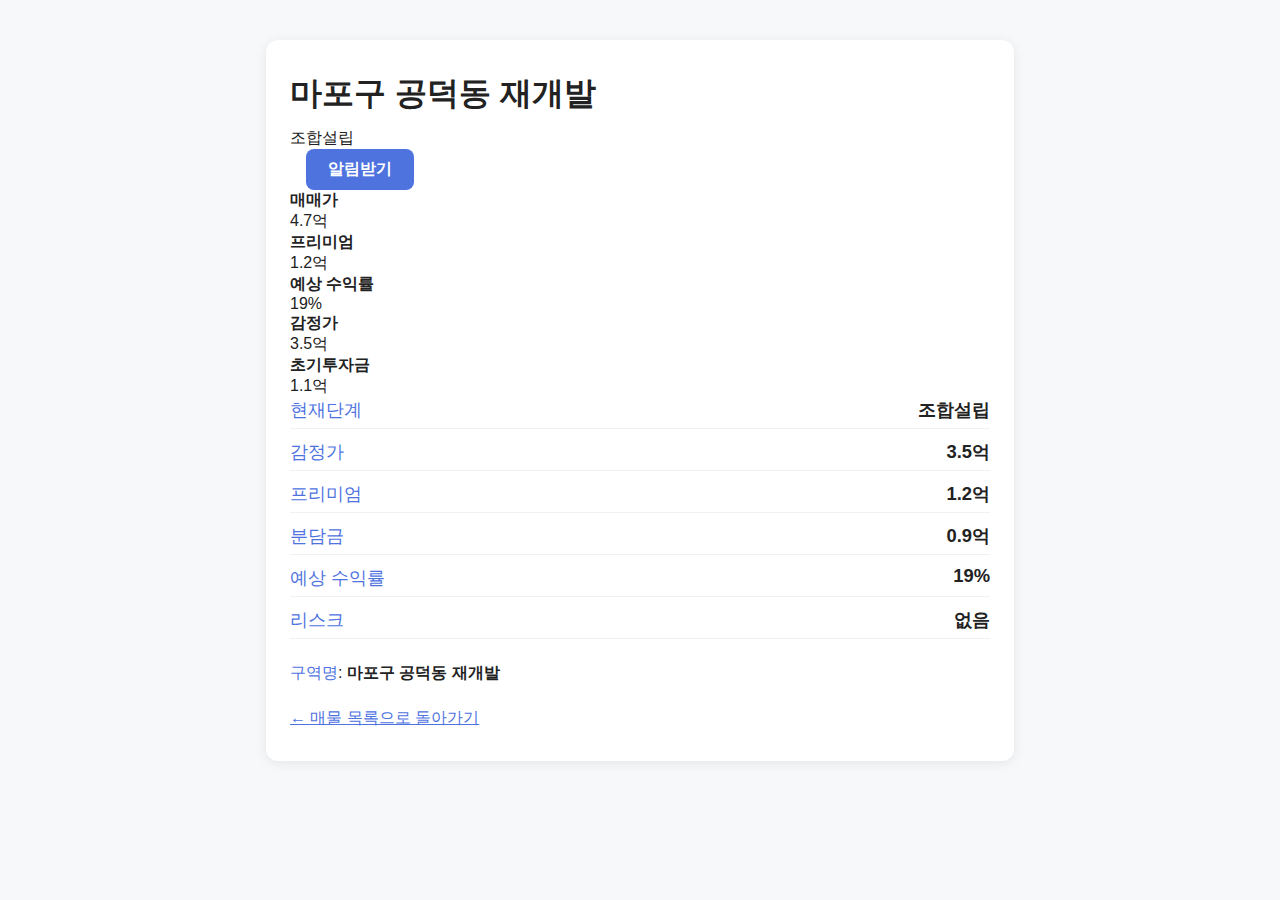
<file: property10.html>
<!DOCTYPE html>
<html lang="ko">
<head>
  <meta charset="UTF-8" />
  <meta name="viewport" content="width=device-width, initial-scale=1.0"/>
  <title>마포구 공덕동 재개발 상세정보</title>
  <link rel="stylesheet" href="styles.css"/>
  <style>
    .property-detail-container { max-width: 700px; margin: 40px auto; background: #fff; border-radius: 12px; box-shadow: 0 2px 12px rgba(0,0,0,0.08); padding: 32px 24px; }
    .property-title { font-size: 2em; font-weight: bold; margin-bottom: 12px; }
    .property-info-list { list-style: none; padding: 0; margin: 0 0 24px 0; }
    .property-info-list li { font-size: 1.15em; margin-bottom: 10px; display: flex; justify-content: space-between; border-bottom: 1px solid #f0f0f0; padding-bottom: 6px; }
    .property-label { color: #4e73df; font-weight: 500; }
    .property-value { color: #222; font-weight: 600; }
    .property-risk { color: #e74c3c; font-weight: bold; }
    .back-link { display: inline-block; margin-top: 24px; color: #4e73df; text-decoration: underline; font-size: 1em; }
    .alarm-btn { display:none; }
    .alarm-square-btn {
      background: #4e73df;
      color: #fff;
      border: none;
      border-radius: 8px;
      padding: 10px 22px;
      font-size: 1em;
      font-weight: 600;
      cursor: pointer;
      margin-left: 16px;
      transition: background 0.2s;
    }
    .alarm-square-btn:hover {
      background: #1c3fa0;
    }
  </style>
</head>
<body>
  <div class="property-detail-container">
    <div class="property-header-row" style="justify-content:space-between;">
      <div style="display: flex; align-items: center; gap: 16px;">
        <div>
          <div class="property-title">마포구 공덕동 재개발</div>
          <div class="property-stage" style="text-align:left;">조합설립</div>
        </div>
      </div>
      <button class="alarm-square-btn" onclick="alert('알람이 설정되었습니다!')">알림받기</button>
    </div>
    <div class="property-summary">
      <div class="summary-item"><strong>매매가</strong><br>4.7억</div>
      <div class="summary-item"><strong>프리미엄</strong><br>1.2억</div>
      <div class="summary-item"><strong>예상 수익률</strong><br>19%</div>
      <div class="summary-item"><strong>감정가</strong><br>3.5억</div>
      <div class="summary-item"><strong>초기투자금</strong><br>1.1억</div>
    </div>
    <ul class="property-info-list">
      <li><span class="property-label">현재단계</span><span class="property-value">조합설립</span></li>
      <li><span class="property-label">감정가</span><span class="property-value">3.5억</span></li>
      <li><span class="property-label">프리미엄</span><span class="property-value">1.2억</span></li>
      <li><span class="property-label">분담금</span><span class="property-value">0.9억</span></li>
      <li><span class="property-label">예상 수익률</span><span class="property-value">19%</span></li>
      <li><span class="property-label">리스크</span><span class="property-value">없음</span></li>
    </ul>
    <div><span class="property-label">구역명</span>: <span class="property-value">마포구 공덕동 재개발</span></div>
    <a href="index.html" class="back-link">← 매물 목록으로 돌아가기</a>
  </div>
</body>
</html>
</file>
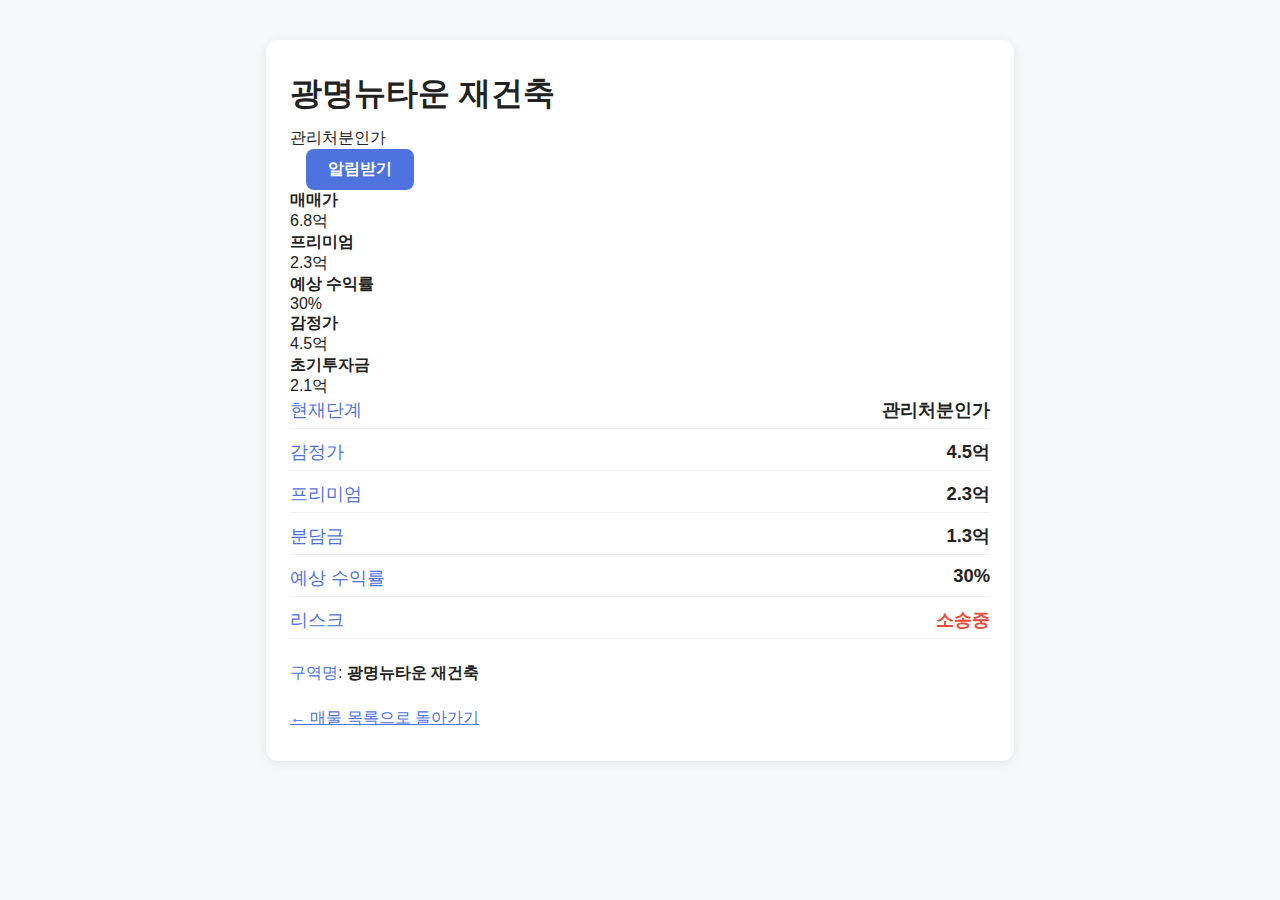
<file: property5.html>
<!DOCTYPE html>
<html lang="ko">
<head>
  <meta charset="UTF-8" />
  <meta name="viewport" content="width=device-width, initial-scale=1.0"/>
  <title>광명뉴타운 재건축 상세정보</title>
  <link rel="stylesheet" href="styles.css"/>
  <style>
    .property-detail-container { max-width: 700px; margin: 40px auto; background: #fff; border-radius: 12px; box-shadow: 0 2px 12px rgba(0,0,0,0.08); padding: 32px 24px; }
    .property-title { font-size: 2em; font-weight: bold; margin-bottom: 12px; }
    .property-info-list { list-style: none; padding: 0; margin: 0 0 24px 0; }
    .property-info-list li { font-size: 1.15em; margin-bottom: 10px; display: flex; justify-content: space-between; border-bottom: 1px solid #f0f0f0; padding-bottom: 6px; }
    .property-label { color: #4e73df; font-weight: 500; }
    .property-value { color: #222; font-weight: 600; }
    .property-risk { color: #e74c3c; font-weight: bold; }
    .back-link { display: inline-block; margin-top: 24px; color: #4e73df; text-decoration: underline; font-size: 1em; }
    .alarm-btn { display:none; }
    .alarm-square-btn {
      background: #4e73df;
      color: #fff;
      border: none;
      border-radius: 8px;
      padding: 10px 22px;
      font-size: 1em;
      font-weight: 600;
      cursor: pointer;
      margin-left: 16px;
      transition: background 0.2s;
    }
    .alarm-square-btn:hover {
      background: #1c3fa0;
    }
  </style>
</head>
<body>
  <div class="property-detail-container">
    <div class="property-header-row" style="justify-content:space-between;">
      <div style="display: flex; align-items: center; gap: 16px;">
        <div>
          <div class="property-title">광명뉴타운 재건축</div>
          <div class="property-stage" style="text-align:left;">관리처분인가</div>
        </div>
      </div>
      <button class="alarm-square-btn" onclick="alert('알람이 설정되었습니다!')">알림받기</button>
    </div>
    <div class="property-summary">
      <div class="summary-item"><strong>매매가</strong><br>6.8억</div>
      <div class="summary-item"><strong>프리미엄</strong><br>2.3억</div>
      <div class="summary-item"><strong>예상 수익률</strong><br>30%</div>
      <div class="summary-item"><strong>감정가</strong><br>4.5억</div>
      <div class="summary-item"><strong>초기투자금</strong><br>2.1억</div>
    </div>
    <ul class="property-info-list">
      <li><span class="property-label">현재단계</span><span class="property-value">관리처분인가</span></li>
      <li><span class="property-label">감정가</span><span class="property-value">4.5억</span></li>
      <li><span class="property-label">프리미엄</span><span class="property-value">2.3억</span></li>
      <li><span class="property-label">분담금</span><span class="property-value">1.3억</span></li>
      <li><span class="property-label">예상 수익률</span><span class="property-value">30%</span></li>
      <li><span class="property-label">리스크</span><span class="property-risk">소송중</span></li>
    </ul>
    <div><span class="property-label">구역명</span>: <span class="property-value">광명뉴타운 재건축</span></div>
    <a href="index.html" class="back-link">← 매물 목록으로 돌아가기</a>
  </div>
</body>
</html>
</file>
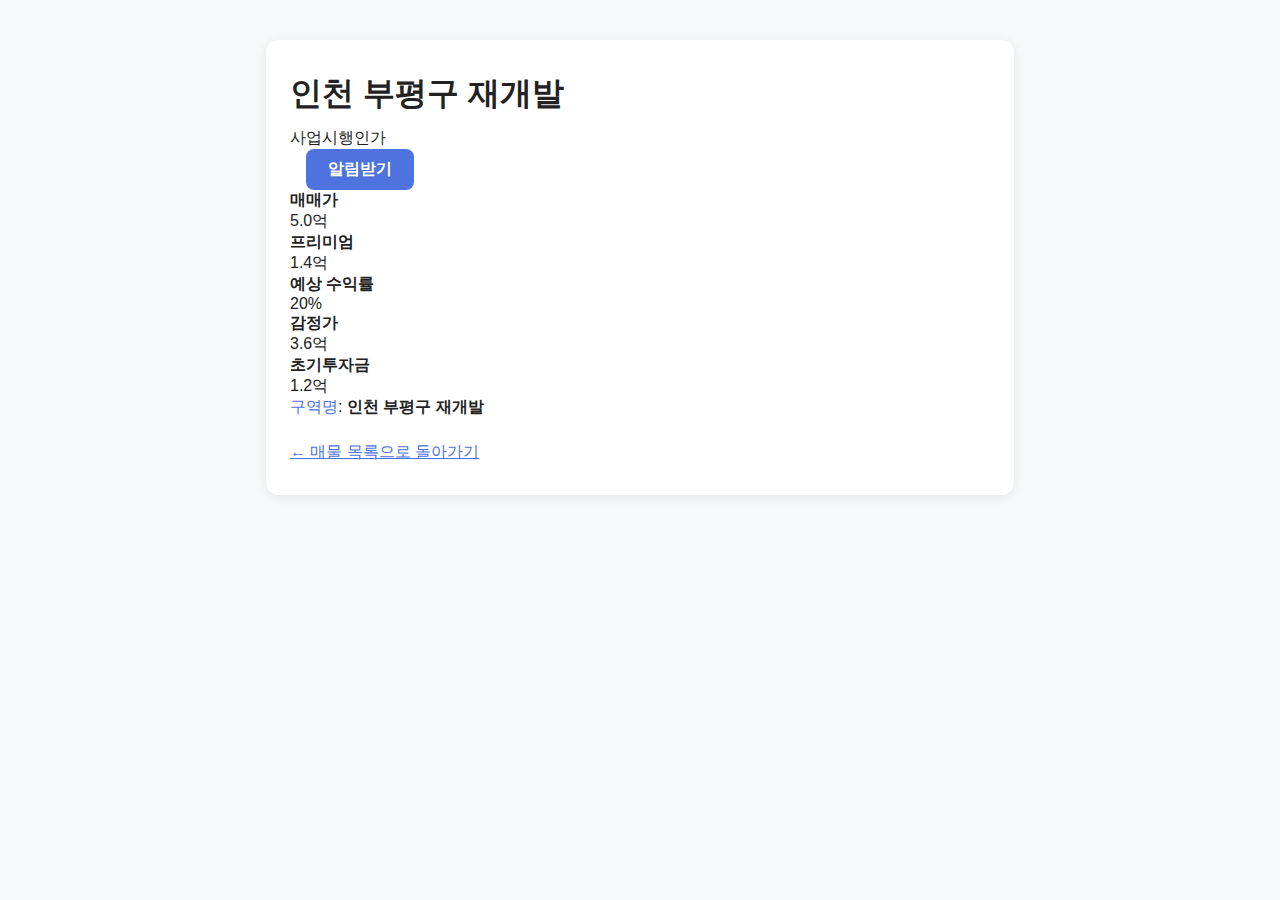
<file: property6.html>
<!DOCTYPE html>
<html lang="ko">
<head>
  <meta charset="UTF-8" />
  <meta name="viewport" content="width=device-width, initial-scale=1.0"/>
  <title>인천 부평구 재개발 상세정보</title>
  <link rel="stylesheet" href="styles.css"/>
  <style>
    .property-detail-container { max-width: 700px; margin: 40px auto; background: #fff; border-radius: 12px; box-shadow: 0 2px 12px rgba(0,0,0,0.08); padding: 32px 24px; }
    .property-title { font-size: 2em; font-weight: bold; margin-bottom: 12px; }
    .property-info-list { list-style: none; padding: 0; margin: 0 0 24px 0; }
    .property-info-list li { font-size: 1.15em; margin-bottom: 10px; display: flex; justify-content: space-between; border-bottom: 1px solid #f0f0f0; padding-bottom: 6px; }
    .property-label { color: #4e73df; font-weight: 500; }
    .property-value { color: #222; font-weight: 600; }
    .property-risk { color: #e74c3c; font-weight: bold; }
    .back-link { display: inline-block; margin-top: 24px; color: #4e73df; text-decoration: underline; font-size: 1em; }
    .alarm-btn { display:none; }
    .alarm-square-btn {
      background: #4e73df;
      color: #fff;
      border: none;
      border-radius: 8px;
      padding: 10px 22px;
      font-size: 1em;
      font-weight: 600;
      cursor: pointer;
      margin-left: 16px;
      transition: background 0.2s;
    }
    .alarm-square-btn:hover {
      background: #1c3fa0;
    }
  </style>
</head>
<body>
  <div class="property-detail-container">
    <div class="property-header-row" style="justify-content:space-between;">
      <div style="display: flex; align-items: center; gap: 16px;">
        <div>
          <div class="property-title">인천 부평구 재개발</div>
          <div class="property-stage" style="text-align:left;">사업시행인가</div>
        </div>
      </div>
      <button class="alarm-square-btn" onclick="alert('알람이 설정되었습니다!')">알림받기</button>
    </div>
    <div class="property-summary">
      <div class="summary-item"><strong>매매가</strong><br>5.0억</div>
      <div class="summary-item"><strong>프리미엄</strong><br>1.4억</div>
      <div class="summary-item"><strong>예상 수익률</strong><br>20%</div>
      <div class="summary-item"><strong>감정가</strong><br>3.6억</div>
      <div class="summary-item"><strong>초기투자금</strong><br>1.2억</div>
    </div>
    <div><span class="property-label">구역명</span>: <span class="property-value">인천 부평구 재개발</span></div>
    <a href="index.html" class="back-link">← 매물 목록으로 돌아가기</a>
  </div>
</body>
</html>
</file>
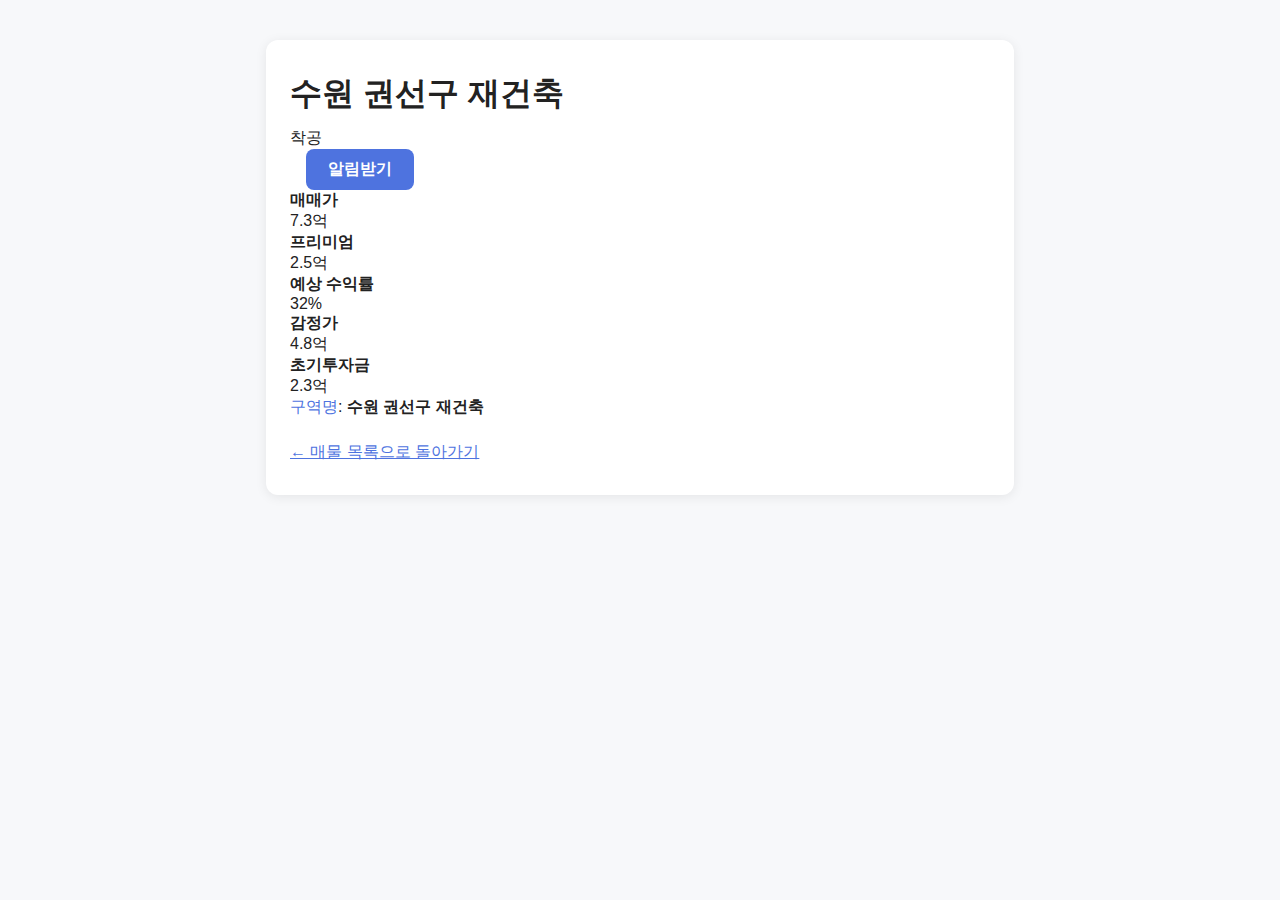
<file: property7.html>
<!DOCTYPE html>
<html lang="ko">
<head>
  <meta charset="UTF-8" />
  <meta name="viewport" content="width=device-width, initial-scale=1.0"/>
  <title>수원 권선구 재건축 상세정보</title>
  <link rel="stylesheet" href="styles.css"/>
  <style>
    .property-detail-container { max-width: 700px; margin: 40px auto; background: #fff; border-radius: 12px; box-shadow: 0 2px 12px rgba(0,0,0,0.08); padding: 32px 24px; }
    .property-title { font-size: 2em; font-weight: bold; margin-bottom: 12px; }
    .property-info-list { list-style: none; padding: 0; margin: 0 0 24px 0; }
    .property-info-list li { font-size: 1.15em; margin-bottom: 10px; display: flex; justify-content: space-between; border-bottom: 1px solid #f0f0f0; padding-bottom: 6px; }
    .property-label { color: #4e73df; font-weight: 500; }
    .property-value { color: #222; font-weight: 600; }
    .property-risk { color: #e74c3c; font-weight: bold; }
    .back-link { display: inline-block; margin-top: 24px; color: #4e73df; text-decoration: underline; font-size: 1em; }
    .alarm-btn { display:none; }
    .alarm-square-btn {
      background: #4e73df;
      color: #fff;
      border: none;
      border-radius: 8px;
      padding: 10px 22px;
      font-size: 1em;
      font-weight: 600;
      cursor: pointer;
      margin-left: 16px;
      transition: background 0.2s;
    }
    .alarm-square-btn:hover {
      background: #1c3fa0;
    }
  </style>
</head>
<body>
  <div class="property-detail-container">
    <div class="property-header-row" style="justify-content:space-between;">
      <div style="display: flex; align-items: center; gap: 16px;">
        <div>
          <div class="property-title">수원 권선구 재건축</div>
          <div class="property-stage" style="text-align:left;">착공</div>
        </div>
      </div>
      <button class="alarm-square-btn" onclick="alert('알람이 설정되었습니다!')">알림받기</button>
    </div>
    <div class="property-summary">
      <div class="summary-item"><strong>매매가</strong><br>7.3억</div>
      <div class="summary-item"><strong>프리미엄</strong><br>2.5억</div>
      <div class="summary-item"><strong>예상 수익률</strong><br>32%</div>
      <div class="summary-item"><strong>감정가</strong><br>4.8억</div>
      <div class="summary-item"><strong>초기투자금</strong><br>2.3억</div>
    </div>
    <div><span class="property-label">구역명</span>: <span class="property-value">수원 권선구 재건축</span></div>
    <a href="index.html" class="back-link">← 매물 목록으로 돌아가기</a>
  </div>
</body>
</html>
</file>
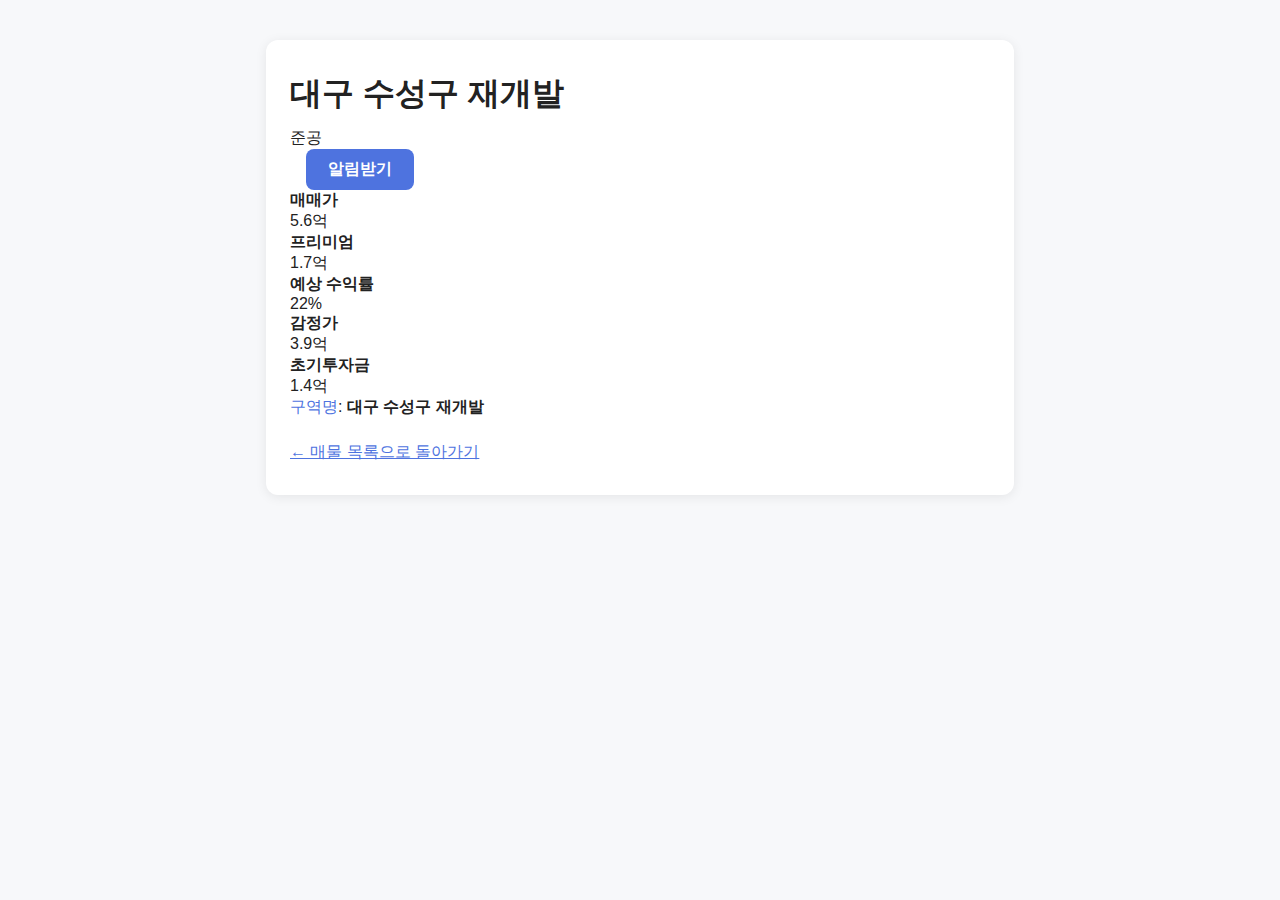
<file: property8.html>
<!DOCTYPE html>
<html lang="ko">
<head>
  <meta charset="UTF-8" />
  <meta name="viewport" content="width=device-width, initial-scale=1.0"/>
  <title>대구 수성구 재개발 상세정보</title>
  <link rel="stylesheet" href="styles.css"/>
  <style>
    .property-detail-container { max-width: 700px; margin: 40px auto; background: #fff; border-radius: 12px; box-shadow: 0 2px 12px rgba(0,0,0,0.08); padding: 32px 24px; }
    .property-title { font-size: 2em; font-weight: bold; margin-bottom: 12px; }
    .property-info-list { list-style: none; padding: 0; margin: 0 0 24px 0; }
    .property-info-list li { font-size: 1.15em; margin-bottom: 10px; display: flex; justify-content: space-between; border-bottom: 1px solid #f0f0f0; padding-bottom: 6px; }
    .property-label { color: #4e73df; font-weight: 500; }
    .property-value { color: #222; font-weight: 600; }
    .property-risk { color: #e74c3c; font-weight: bold; }
    .back-link { display: inline-block; margin-top: 24px; color: #4e73df; text-decoration: underline; font-size: 1em; }
    .alarm-btn { display:none; }
    .alarm-square-btn {
      background: #4e73df;
      color: #fff;
      border: none;
      border-radius: 8px;
      padding: 10px 22px;
      font-size: 1em;
      font-weight: 600;
      cursor: pointer;
      margin-left: 16px;
      transition: background 0.2s;
    }
    .alarm-square-btn:hover {
      background: #1c3fa0;
    }
  </style>
</head>
<body>
  <div class="property-detail-container">
    <div class="property-header-row" style="justify-content:space-between;">
      <div style="display: flex; align-items: center; gap: 16px;">
        <div>
          <div class="property-title">대구 수성구 재개발</div>
          <div class="property-stage" style="text-align:left;">준공</div>
        </div>
      </div>
      <button class="alarm-square-btn" onclick="alert('알람이 설정되었습니다!')">알림받기</button>
    </div>
    <div class="property-summary">
      <div class="summary-item"><strong>매매가</strong><br>5.6억</div>
      <div class="summary-item"><strong>프리미엄</strong><br>1.7억</div>
      <div class="summary-item"><strong>예상 수익률</strong><br>22%</div>
      <div class="summary-item"><strong>감정가</strong><br>3.9억</div>
      <div class="summary-item"><strong>초기투자금</strong><br>1.4억</div>
    </div>
    <div><span class="property-label">구역명</span>: <span class="property-value">대구 수성구 재개발</span></div>
    <a href="index.html" class="back-link">← 매물 목록으로 돌아가기</a>
  </div>
</body>
</html>
</file>
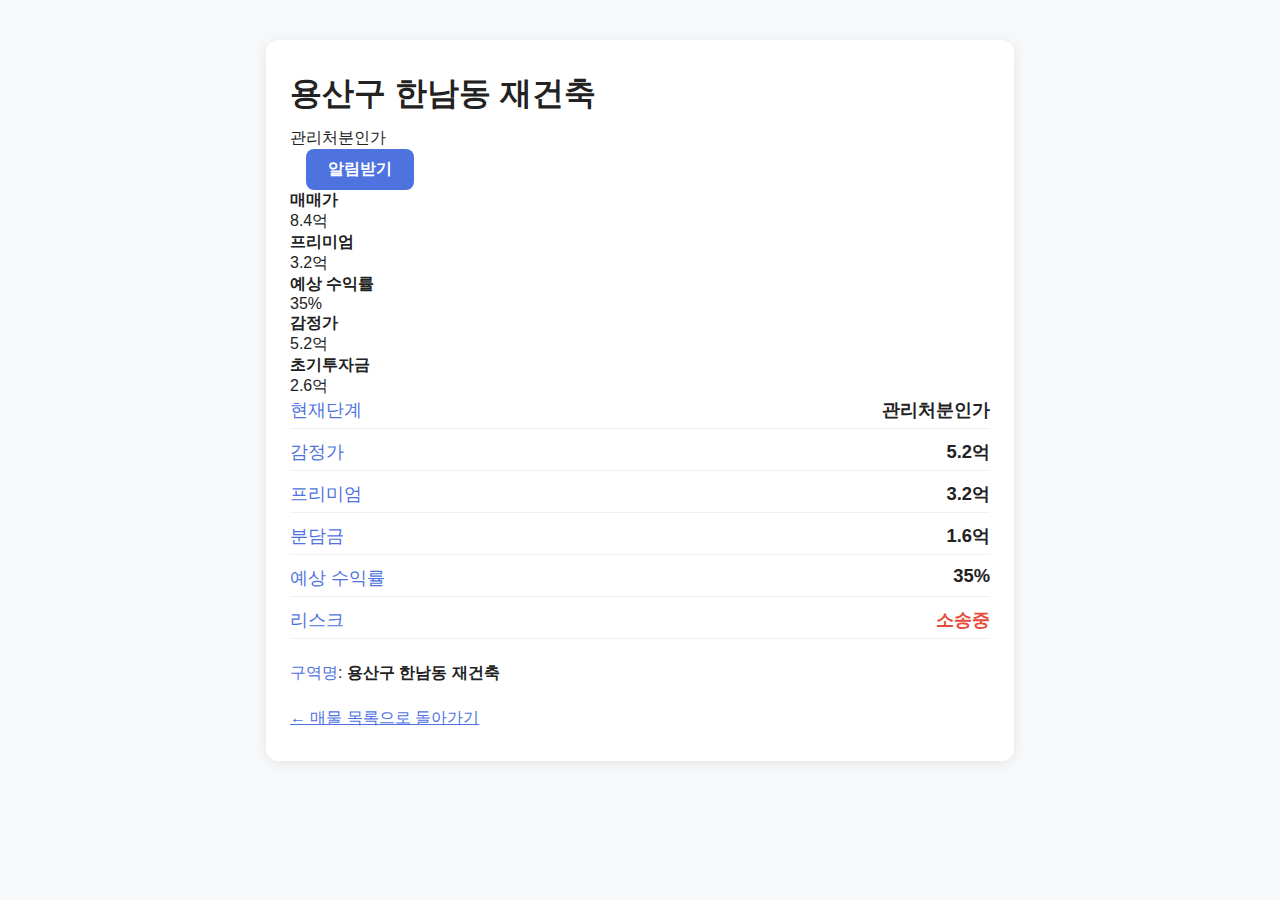
<file: property9.html>
<!DOCTYPE html>
<html lang="ko">
<head>
  <meta charset="UTF-8" />
  <meta name="viewport" content="width=device-width, initial-scale=1.0"/>
  <title>용산구 한남동 재건축 상세정보</title>
  <link rel="stylesheet" href="styles.css"/>
  <style>
    .property-detail-container { max-width: 700px; margin: 40px auto; background: #fff; border-radius: 12px; box-shadow: 0 2px 12px rgba(0,0,0,0.08); padding: 32px 24px; }
    .property-title { font-size: 2em; font-weight: bold; margin-bottom: 12px; }
    .property-info-list { list-style: none; padding: 0; margin: 0 0 24px 0; }
    .property-info-list li { font-size: 1.15em; margin-bottom: 10px; display: flex; justify-content: space-between; border-bottom: 1px solid #f0f0f0; padding-bottom: 6px; }
    .property-label { color: #4e73df; font-weight: 500; }
    .property-value { color: #222; font-weight: 600; }
    .property-risk { color: #e74c3c; font-weight: bold; }
    .back-link { display: inline-block; margin-top: 24px; color: #4e73df; text-decoration: underline; font-size: 1em; }
    .alarm-btn { display:none; }
    .alarm-square-btn {
      background: #4e73df;
      color: #fff;
      border: none;
      border-radius: 8px;
      padding: 10px 22px;
      font-size: 1em;
      font-weight: 600;
      cursor: pointer;
      margin-left: 16px;
      transition: background 0.2s;
    }
    .alarm-square-btn:hover {
      background: #1c3fa0;
    }
  </style>
</head>
<body>
  <div class="property-detail-container">
    <div class="property-header-row" style="justify-content:space-between;">
      <div style="display: flex; align-items: center; gap: 16px;">
        <div>
          <div class="property-title">용산구 한남동 재건축</div>
          <div class="property-stage" style="text-align:left;">관리처분인가</div>
        </div>
      </div>
      <button class="alarm-square-btn" onclick="alert('알람이 설정되었습니다!')">알림받기</button>
    </div>
    <div class="property-summary">
      <div class="summary-item"><strong>매매가</strong><br>8.4억</div>
      <div class="summary-item"><strong>프리미엄</strong><br>3.2억</div>
      <div class="summary-item"><strong>예상 수익률</strong><br>35%</div>
      <div class="summary-item"><strong>감정가</strong><br>5.2억</div>
      <div class="summary-item"><strong>초기투자금</strong><br>2.6억</div>
    </div>
    <ul class="property-info-list">
      <li><span class="property-label">현재단계</span><span class="property-value">관리처분인가</span></li>
      <li><span class="property-label">감정가</span><span class="property-value">5.2억</span></li>
      <li><span class="property-label">프리미엄</span><span class="property-value">3.2억</span></li>
      <li><span class="property-label">분담금</span><span class="property-value">1.6억</span></li>
      <li><span class="property-label">예상 수익률</span><span class="property-value">35%</span></li>
      <li><span class="property-label">리스크</span><span class="property-risk">소송중</span></li>
    </ul>
    <div><span class="property-label">구역명</span>: <span class="property-value">용산구 한남동 재건축</span></div>
    <a href="index.html" class="back-link">← 매물 목록으로 돌아가기</a>
  </div>
</body>
</html>
</file>
<file: styles.css>
body {
  font-family: 'Noto Sans KR', sans-serif;
  margin: 0;
  background: #f7f8fa;
  color: #222;
}
header {
  display: flex;
  justify-content: space-between;
  align-items: center;
  background: #10131a;
  color: #fff;
  padding: 16px 32px;
}
.logo {
  font-size: 1.5em;
  font-weight: bold;
}
.logo-re {
  color: #4fdfff;
  font-family: inherit;
  font-weight: 900;
  letter-spacing: -2px;
}
.logo-balance {
  color: #fff;
  font-family: inherit;
  font-weight: 900;
  letter-spacing: -2px;
}
nav a {
  color: #fff;
  margin-left: 24px;
  text-decoration: none;
  font-weight: 500;
}
nav a:hover {
  text-decoration: underline;
}
.hero {
  background: linear-gradient(90deg, #4e73df 60%, #1cc88a 100%);
  color: #fff;
  text-align: center;
  padding: 60px 20px 40px 20px;
}
.hero h1 {
  margin-bottom: 24px;
  font-size: 2em;
}
.search-bar {
  display: flex;
  justify-content: center;
  gap: 8px;
}
.search-bar input {
  padding: 10px;
  width: 240px;
  border: none;
  border-radius: 4px;
}
.search-bar button {
  padding: 10px 20px;
  background: #1cc88a;
  color: #fff;
  border: none;
  border-radius: 4px;
  font-weight: bold;
  cursor: pointer;
}
.features {
  display: flex;
  justify-content: space-around;
  background: #f7f8fa;
  padding: 24px 0;
  margin-bottom: 24px;
  font-weight: 500;
  font-size: 1.5em;
}
.feature-label {
  font-weight: 600;
  color: #222;
  font-size: 1.5em;
  text-decoration: none;
  cursor: pointer;
  transition: color 0.18s;
}
.feature-label:hover, .feature-label:focus {
  color: #4e73df;
}
.feature-title {
  margin-bottom: 0;
  text-align: left;
  display: flex;
  align-items: center;
  justify-content: flex-start;
}
.listings {
  padding: 32px 16px;
  background: #f7f8fa;
}
.listings h2 {
  text-align: center;
  margin-bottom: 24px;
}
.listing-cards {
  display: flex;
  flex-wrap: wrap;
  gap: 24px;
  justify-content: center;
}
#listingCards {
  display: grid;
  grid-template-columns: repeat(4, 1fr);
  gap: 24px;
  max-width: 1200px;
  margin: 0 auto;
}
#listingCards > .listing-card {
  min-width: 0;
}
#listingCards > .listing-card:nth-child(n+9) {
  display: none;
}
.area-grid {
  display: grid;
  grid-template-columns: repeat(4, 1fr);
  gap: 24px;
  max-width: 1200px;
  margin: 0 auto;
}
.area-grid > .listing-card {
  min-width: 0;
}
.area-grid > .listing-card:nth-child(n+9) {
  display: none;
}
.stage-grid {
  display: grid;
  grid-template-columns: repeat(5, 1fr);
  gap: 24px;
  max-width: 1400px;
  margin: 0 auto;
}
.stage-grid > .listing-card {
  min-width: 0;
  min-height: 160px;
  display: flex;
  flex-direction: column;
  justify-content: space-between;
  width: 100%;
}
.stage-grid > .listing-card:nth-child(n+11) {
  display: none;
}
.stage-title {
  display: flex;
  align-items: center;
  gap: 6px;
}
.stage-num {
  font-size: 1.1em;
  font-weight: 700;
  color: #4e73df;
  margin-right: 4px;
}
@media (max-width: 1200px) {
  #listingCards { grid-template-columns: repeat(2, 1fr); }
  .stage-grid { grid-template-columns: repeat(3, 1fr); }
  .area-grid { grid-template-columns: repeat(2, 1fr); }
}
@media (max-width: 800px) {
  #listingCards { grid-template-columns: repeat(2, 1fr); }
  .stage-grid { grid-template-columns: repeat(2, 1fr); }
  .area-grid { grid-template-columns: repeat(2, 1fr); }
  .feature-row { 
    flex-direction: column !important; 
    gap: 16px !important; 
    text-align: center;
  }
  .feature-title { justify-content: center !important; }
  header { 
    flex-direction: column; 
    gap: 16px; 
    padding: 16px;
  }
  nav { 
    display: flex; 
    flex-wrap: wrap; 
    justify-content: center; 
    gap: 16px;
  }
  nav a { margin-left: 0; }
}
@media (max-width: 600px) {
  #listingCards { grid-template-columns: 1fr; }
  .stage-grid { grid-template-columns: repeat(2, 1fr); }
  .area-grid { grid-template-columns: 1fr; }
  .listing-card { 
    width: 100% !important; 
    max-width: 100% !important; 
    margin: 0 auto;
  }
  .hero-main { 
    padding: 24px 16px !important; 
    min-height: 200px !important;
  }
  .hero-message { 
    font-size: 1.2em !important; 
    line-height: 1.3 !important;
  }
  .hero-main h1 { 
    font-size: 1.1em !important; 
    margin-bottom: 16px !important;
  }
  .search-bar { 
    flex-direction: column; 
    gap: 12px; 
    align-items: center;
  }
  .search-bar input { 
    width: 100% !important; 
    max-width: 300px;
  }
  .logo { 
    font-size: 1.8em !important; 
    min-width: auto !important;
  }
}
@media (max-width: 400px) {
  .stage-grid { grid-template-columns: 1fr; }
  .hero-message { font-size: 1em !important; }
  .hero-main h1 { font-size: 1em !important; }
  .logo { font-size: 1.5em !important; }
  nav { flex-direction: column; gap: 8px; }
}
.listing-card {
  background: #fff;
  border-radius: 8px;
  box-shadow: 0 2px 8px rgba(0,0,0,0.07);
  width: 300px;
  padding: 20px;
  transition: box-shadow 0.2s;
}
.listing-card:hover {
  box-shadow: 0 4px 16px rgba(0,0,0,0.13);
}
.listing-card img {
  width: 100%;
  height: 160px;
  object-fit: cover;
  border-radius: 6px;
  margin-bottom: 12px;
}
.listing-info {
  margin-bottom: 8px;
}
.listing-info strong {
  display: inline-block;
  width: 80px;
}
.guide {
  background: #f7f8fa;
  padding: 32px 16px;
  margin: 32px 0;
}
.guide h2 {
  text-align: center;
  margin-bottom: 16px;
}
.guide ul {
  max-width: 600px;
  margin: 0 auto;
  padding-left: 20px;
}
.contact {
  background: #f7f8fa;
  padding: 32px 16px;
}
.contact h2 {
  text-align: center;
  margin-bottom: 16px;
}
#contactForm {
  max-width: 400px;
  margin: 0 auto;
  display: flex;
  flex-direction: column;
  gap: 12px;
}
#contactForm input, #contactForm textarea {
  padding: 10px;
  border: 1px solid #bbb;
  border-radius: 4px;
  font-size: 1em;
}
#contactForm button {
  background: #4e73df;
  color: #fff;
  border: none;
  padding: 12px;
  border-radius: 4px;
  font-weight: bold;
  cursor: pointer;
}
#contactMsg {
  text-align: center;
  margin-top: 12px;
  color: #1cc88a;
  font-weight: bold;
}
footer {
  background: #f7f8fa;
  color: #222;
  text-align: center;
  padding: 20px 0 10px 0;
  font-size: 0.95em;
}
footer a {
  color: #4e73df;
  text-decoration: underline;
}
.map-section {
  background: #fff;
  padding: 32px 16px;
  margin: 32px 0;
}
.map-section h2 {
  text-align: center;
  margin-bottom: 16px;
}
.map-filter {
  text-align: right;
  max-width: 900px;
  margin: 0 auto 8px auto;
}
.leaflet-popup-content {
  min-width: 220px;
  font-size: 0.97em;
  line-height: 1.5;
}
.popup-label {
  font-weight: bold;
  color: #4e73df;
  margin-right: 4px;
}
.popup-value {
  color: #222;
}
.alarm-icon-btn {
  background: #4e73df;
  border: none;
  border-radius: 50%;
  width: 44px;
  height: 44px;
  display: flex;
  align-items: center;
  justify-content: center;
  cursor: pointer;
  margin-left: 8px;
  transition: background 0.2s;
}
.alarm-icon-btn span {
  font-size: 1.6em;
  color: #fff;
}
.alarm-icon-btn:hover {
  background: #1c3fa0;
}
.hero-bg {
  background: url('https://images.unsplash.com/photo-1465101046530-73398c7f28ca?auto=format&fit=crop&w=1200&q=80') center center/cover no-repeat;
  min-height: 180px;
  display: flex;
  align-items: flex-end;
  justify-content: center;
  position: relative;
}
.hero-message {
  color: #fff;
  font-size: 2.2em;
  font-weight: 800;
  text-align: center;
  max-width: 900px;
  margin: 0 auto;
  letter-spacing: -1px;
  line-height: 1.25;
  text-shadow: 0 4px 32px rgba(0,0,0,0.45), 0 1px 0 #222;
}
.hero-content {
  margin-top: 32px;
  text-align: center;
}
.hero-intro-bg {
  position: relative;
  min-height: 320px;
  display: flex;
  align-items: center;
  justify-content: center;
  background: #10131a;
  overflow: hidden;
}
.hero-intro-bg::before {
  content: '';
  position: absolute;
  top: 0; left: 0; right: 0; bottom: 0;
  background: url('/image/data_image.jpg') center center/cover no-repeat;
  opacity: 0.1;
  z-index: 0;
}
.hero-message {
  position: relative;
  z-index: 1;
  color: #fff;
  font-size: 2.2em;
  font-weight: 800;
  text-align: center;
  max-width: 900px;
  margin: 0 auto;
  letter-spacing: -1px;
  line-height: 1.25;
  text-shadow: 0 4px 32px rgba(0,0,0,0.45), 0 1px 0 #222;
}
.hero-search {
  margin-top: 0;
  text-align: center;
  padding: 48px 0 48px 0;
  background: #1a2340;
}
.hero-search h1 {
  color: #fff;
  font-size: 2em;
  font-weight: 800;
  margin-bottom: 28px;
  letter-spacing: -1px;
}
.search-bar input {
  background: #232b45;
  color: #fff;
  border: none;
  border-radius: 4px;
  padding: 12px;
  width: 260px;
  font-size: 1.1em;
}
.search-bar input::placeholder {
  color: #bfc6e0;
}
.search-bar button {
  background: #4e73df;
  color: #fff;
  border: none;
  border-radius: 4px;
  padding: 12px 24px;
  font-size: 1.1em;
  font-weight: bold;
  margin-left: 8px;
  cursor: pointer;
  transition: background 0.2s;
}
.search-bar button:hover {
  background: #1c3fa0;
}
.hero-main {
  position: relative;
  min-height: 340px;
  display: flex;
  flex-direction: column;
  align-items: center;
  justify-content: center;
  background: #10131a;
  padding: 64px 0 56px 0;
  text-align: center;
  overflow: hidden;
}
.hero-main::before {
  content: '';
  position: absolute;
  top: 0; left: 0; right: 0; bottom: 0;
  background: url('/image/data_image.jpg') center center/cover no-repeat;
  opacity: 0.1;
  z-index: 0;
}
.hero-message, .hero-main h1, .search-bar { position: relative; z-index: 1; }
.hero-message {
  color: #fff;
  font-size: 1.1em;
  font-weight: 100;
  margin-bottom: 32px;
  letter-spacing: 0;
  line-height: 1.5;
  text-shadow: 0 2px 16px rgba(0,0,0,0.25);
}
.hero-main h1 {
  color: #fff;
  font-size: 2em;
  font-weight: 800;
  margin-bottom: 28px;
  letter-spacing: -1px;
}
.search-bar input {
  background: #232b45;
  color: #fff;
  border: none;
  border-radius: 4px;
  padding: 12px;
  width: 260px;
  font-size: 1.1em;
}
.search-bar input::placeholder {
  color: #bfc6e0;
}
.search-bar button {
  background: #4e73df;
  color: #fff;
  border: none;
  border-radius: 4px;
  padding: 12px 24px;
  font-size: 1.1em;
  font-weight: bold;
  margin-left: 8px;
  cursor: pointer;
  transition: background 0.2s;
}
.search-bar button:hover {
  background: #1c3fa0;
}
.listings h2, .map-section h2, .guide h2, .contact h2 {
  font-size: 2em;
  font-weight: 800;
  margin-bottom: 28px;
  letter-spacing: -1px;
  color: #222;
}
.guide ul {
  display: flex;
  flex-wrap: wrap;
  gap: 24px;
  justify-content: center;
  padding-left: 0;
  margin-top: 24px;
}
.guide ul li {
  list-style: none;
  background: #fff;
  border-radius: 14px;
  box-shadow: 0 2px 12px rgba(0,0,0,0.06);
  padding: 28px 32px 22px 32px;
  min-width: 220px;
  max-width: 320px;
  font-size: 1.13em;
  font-weight: 500;
  color: #2d3e50;
  display: flex;
  align-items: flex-start;
  gap: 16px;
  position: relative;
}
.guide ul li::before {
  content: attr(data-icon);
  font-size: 1.7em;
  margin-right: 10px;
  color: #4e73df;
  flex-shrink: 0;
}
.area-card, .stage-card, .comm-card {
  display: flex;
  align-items: flex-start;
  gap: 18px;
  background: #fff;
  border-radius: 16px;
  box-shadow: 0 2px 12px rgba(0,0,0,0.07);
  padding: 28px 28px 22px 28px;
  min-width: 240px;
  max-width: 350px;
  margin-bottom: 8px;
  transition: box-shadow 0.18s, transform 0.18s;
  border: 1.5px solid #e6eaf2;
}
.area-card:hover, .stage-card:hover, .comm-card:hover {
  box-shadow: 0 6px 24px rgba(78,115,223,0.13);
  transform: translateY(-2px) scale(1.025);
  border-color: #4e73df33;
}
.area-icon, .stage-icon, .comm-icon {
  font-size: 2.1em;
  color: #4e73df;
  flex-shrink: 0;
  margin-top: 2px;
}
.area-title, .stage-title, .comm-title {
  font-size: 1.18em;
  font-weight: 700;
  color: #222;
  margin-bottom: 6px;
}
.area-desc, .stage-desc, .comm-desc {
  font-size: 1em;
  color: #4a4a4a;
  font-weight: 400;
  line-height: 1.5;
}
.stage-desc-sm {
  font-size: 0.98em;
  color: #666;
  font-weight: 400;
  margin-top: 4px;
  line-height: 1.5;
}
.area-card.area-bg {
  position: relative;
  overflow: hidden;
  color: #fff;
}
.area-card.area-bg > div {
  position: relative;
  z-index: 1;
  color: #fff;
}
.area-card.area-bg::before {
  content: '';
  position: absolute;
  top: 0; left: 0; right: 0; bottom: 0;
  opacity: 1;
  z-index: 0;
  background-size: cover;
  background-position: center;
  background-repeat: no-repeat;
}
.area-bg-gangnam::before { background-image: url('https://images.unsplash.com/photo-1506744038136-46273834b3fb?auto=format&fit=crop&w=400&q=80'); }
.area-bg-nowon::before { background-image: url('https://images.unsplash.com/photo-1464983953574-0892a716854b?auto=format&fit=crop&w=400&q=80'); }
.area-bg-haeundae::before { background-image: url('https://images.unsplash.com/photo-1507089947368-19c1da9775ae?auto=format&fit=crop&w=400&q=80'); }
.area-bg-eunpyeong::before { background-image: url('https://images.unsplash.com/photo-1512918728675-ed5a9ecdebfd?auto=format&fit=crop&w=400&q=80'); }
.area-bg-seocho::before { background-image: url('https://images.unsplash.com/photo-1465101046530-73398c7f28ca?auto=format&fit=crop&w=400&q=80'); }
.area-bg-ydp::before { background-image: url('https://images.unsplash.com/photo-1501594907352-04cda38ebc29?auto=format&fit=crop&w=400&q=80'); }
.area-bg-dongjak::before { background-image: url('https://images.unsplash.com/photo-1464037866556-6812c9d1c72e?auto=format&fit=crop&w=400&q=80'); }
.area-bg-songpa::before { background-image: url('https://images.unsplash.com/photo-1464983953574-0892a716854b?auto=format&fit=crop&w=400&q=80'); }
.area-title, .area-desc { color: #fff; text-shadow: 0 2px 12px rgba(0,0,0,0.18); }
.area-title { font-size: 1.18em; font-weight: 700; margin-bottom: 6px; }
.area-desc { font-size: 1em; font-weight: 400; }
@media (max-width: 700px) {
  .hero-main { min-height: 180px; padding: 32px 0 24px 0; }
  .hero-message { font-size: 0.95em; }
  .hero-main h1 { font-size: 1.2em; }
  .logo { font-size: 1.3em !important; }
}
@media (max-width: 800px) {
  .features, .listing-cards {
    flex-direction: column;
    align-items: center;
  }
  .listing-card {
    width: 90vw;
    max-width: 350px;
  }
  .guide ul { flex-direction: column; align-items: center; gap: 16px; }
  .listings h2, .map-section h2, .guide h2, .contact h2 { font-size: 1.3em; }
  .area-card, .stage-card, .comm-card { min-width: 0; max-width: 98vw; padding: 18px 10vw 14px 10vw; }
} 
#section {
  margin-top: 30px;
}
</file>
